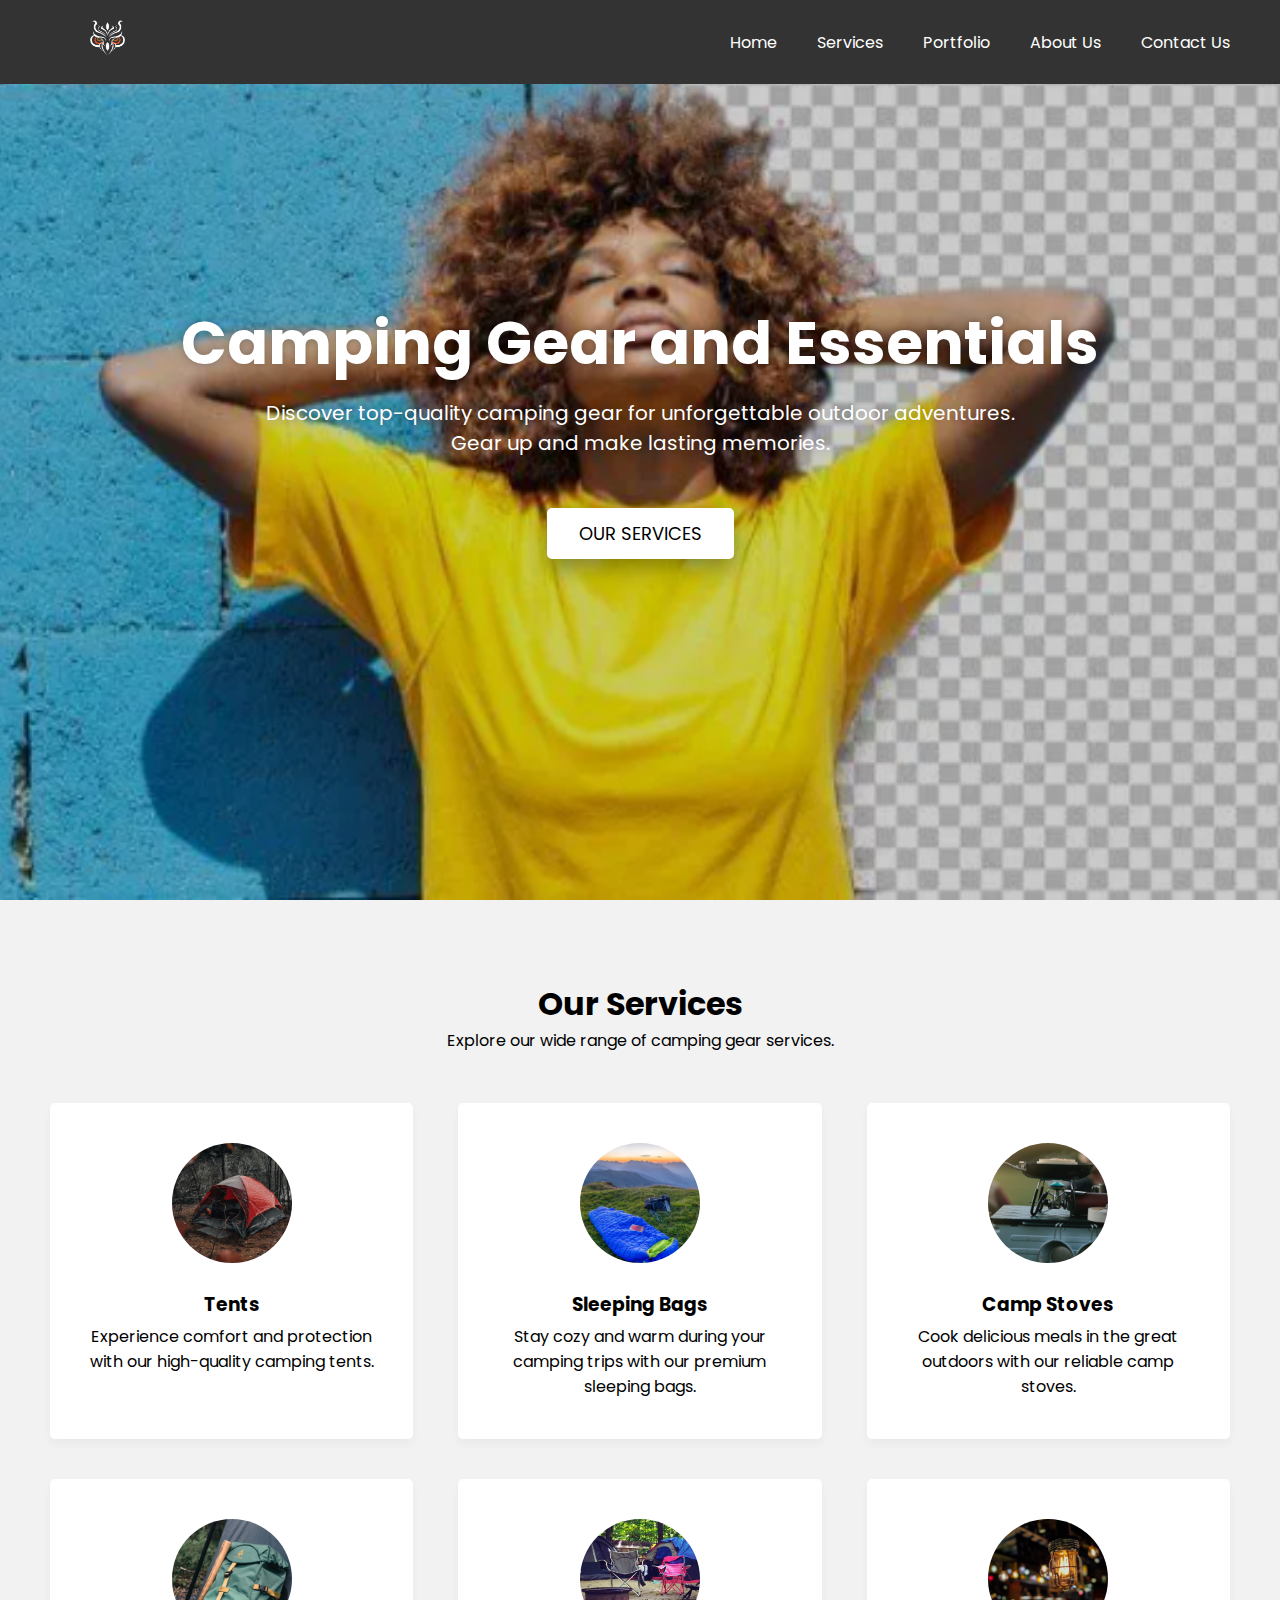
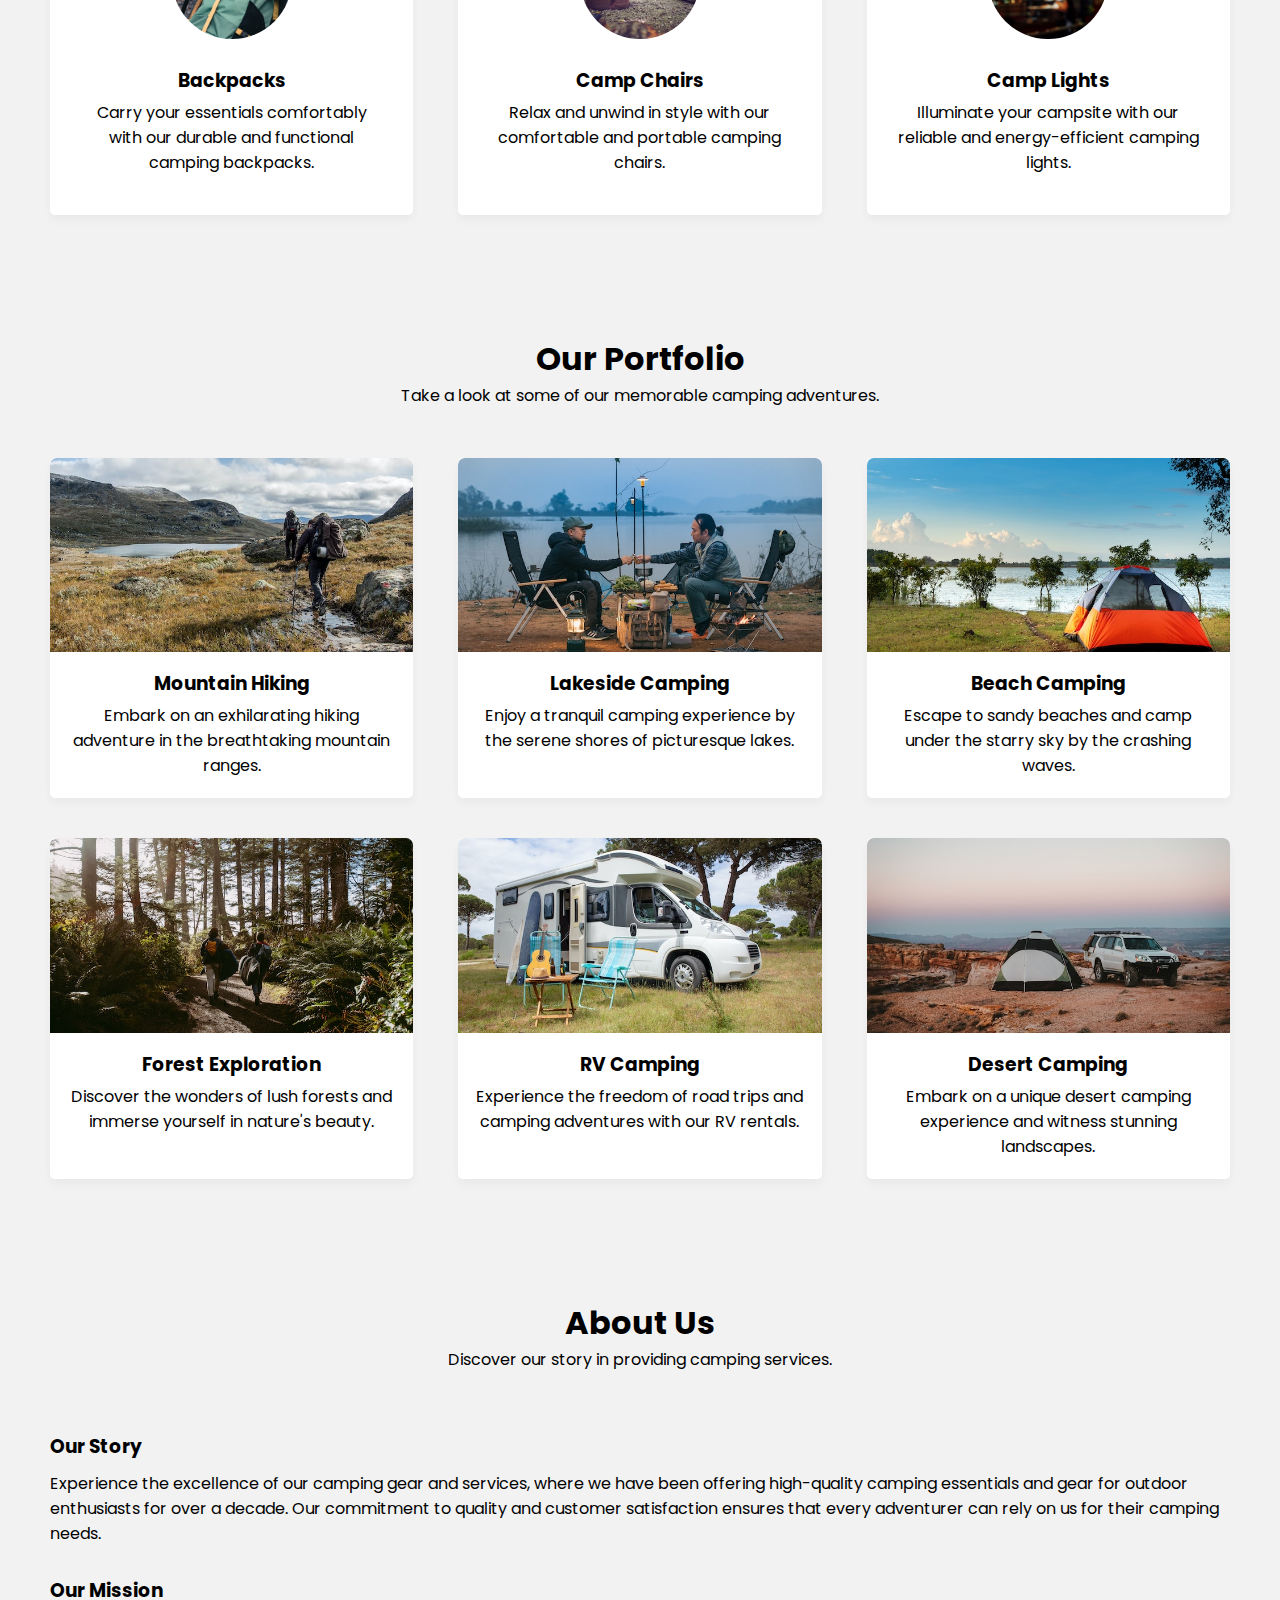
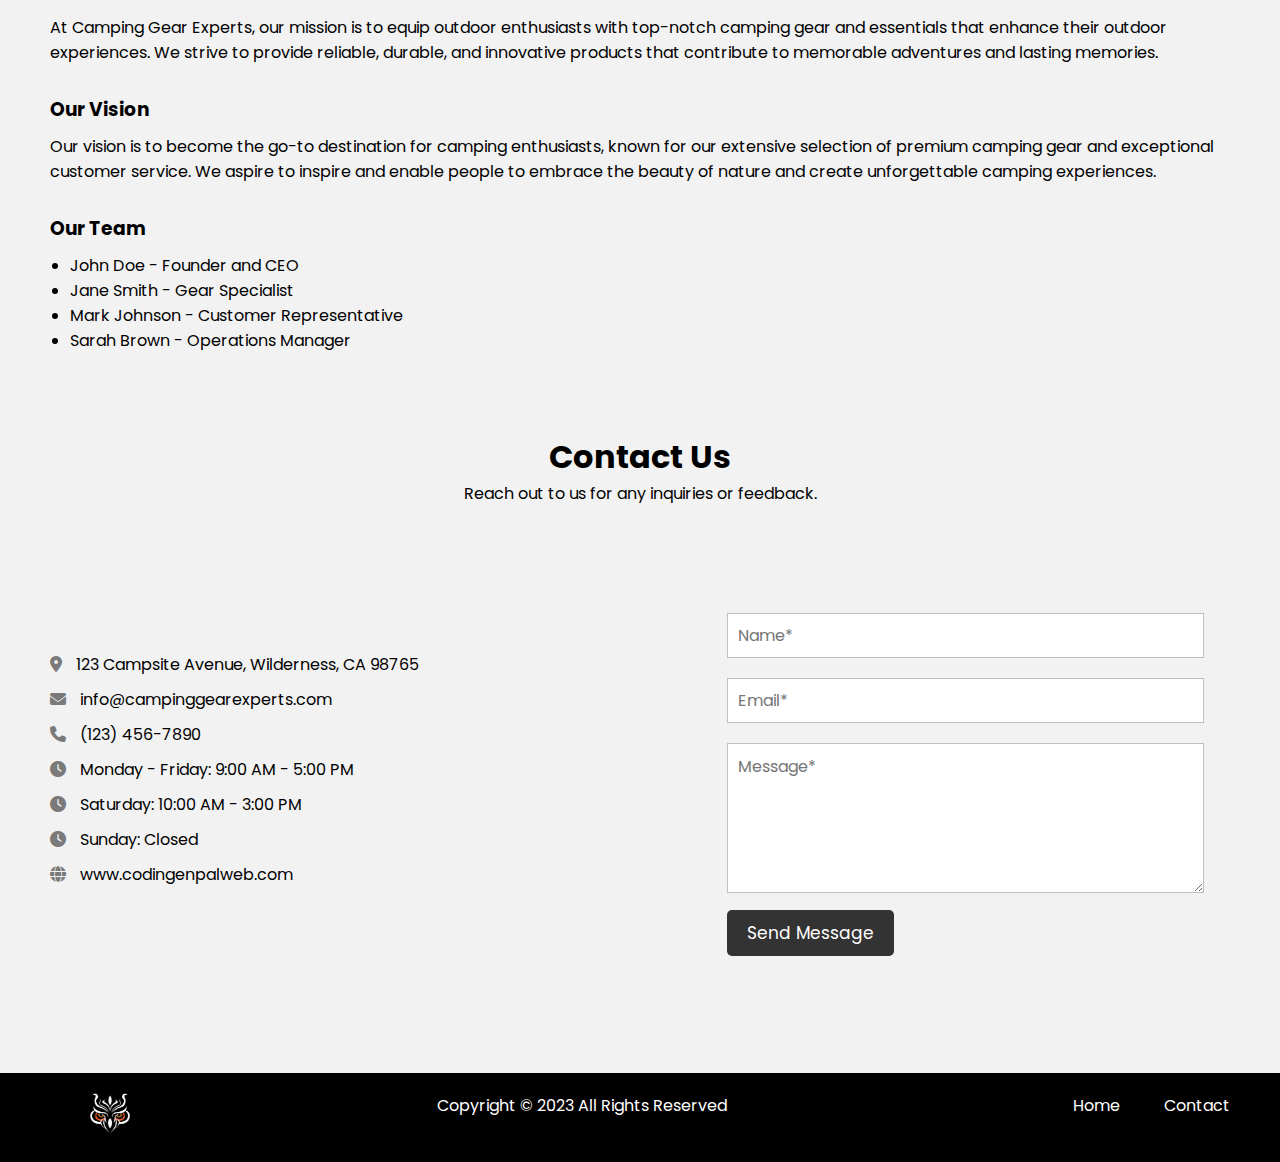
<file: index.html>
<!DOCTYPE html>
<html lang="en">
  <head>
    <meta charset="UTF-8" />
    <meta name="viewport" content="width=device-width, initial-scale=1.0">
    <title>Remove Background</title>
    <link rel="stylesheet" href="./css/style02.css">
    <link rel="icon" type="image/x-icon" href="./images/naciasv.png">
    <!-- Fontawesome Link for Icons -->
    <link rel="stylesheet" href="https://cdnjs.cloudflare.com/ajax/libs/font-awesome/6.3.0/css/all.min.css">
  </head>
  <body>
    <header>
      <nav class="navbar">
        <h2 class="logo"><a href="#"><img src="./images/naciasv.png" /></a></h2>
        <input type="checkbox" id="menu-toggler">
        <label for="menu-toggler" id="hamburger-btn">
          <svg xmlns="http://www.w3.org/2000/svg" viewBox="0 0 24 24" fill="white" width="24px" height="24px">
            <path d="M0 0h24v24H0z" fill="none"/>
            <path d="M3 18h18v-2H3v2zm0-5h18V11H3v2zm0-7v2h18V6H3z"/>
          </svg>
        </label>
        <ul class="all-links">
          <li><a href="#home">Home</a></li>
          <li><a href="#services">Services</a></li>
          <li><a href="#portfolio">Portfolio</a></li>
          <li><a href="#about">About Us</a></li>
          <li><a href="#contact">Contact Us</a></li>
        </ul>
      </nav>
    </header>

    <section class="homepage" id="home">
      <div class="content">
        <div class="text">
          <h1>Camping Gear and Essentials</h1>
          <p>
            Discover top-quality camping gear for unforgettable outdoor adventures. <br> Gear up and make lasting memories.</p>
        </div>
        <a href="./app2.html">Our Services</a>
      </div>
    </section>

    <section class="services" id="services">
      <h2>Our Services</h2>
      <p>Explore our wide range of camping gear services.</p>
      <ul class="cards">
        <li class="card">
          <img src="images/tents.jpg" alt="img">
          <h3>Tents</h3>
          <p>Experience comfort and protection with our high-quality camping tents.</p>
        </li>
        <li class="card">
          <img src="images/bags.jpg" alt="img">
          <h3>Sleeping Bags</h3>
          <p>Stay cozy and warm during your camping trips with our premium sleeping bags.</p>
        </li>
        <li class="card">
          <img src="images/stoves.jpg" alt="img">
          <h3>Camp Stoves</h3>
          <p>Cook delicious meals in the great outdoors with our reliable camp stoves.</p>
        </li>
        <li class="card">
          <img src="images/backpacks.jpg" alt="img">
          <h3>Backpacks</h3>
          <p>Carry your essentials comfortably with our durable and functional camping backpacks.</p>
        </li>
        <li class="card">
          <img src="images/chair.jpg" alt="img">
          <h3>Camp Chairs</h3>
          <p>Relax and unwind in style with our comfortable and portable camping chairs.</p>
        </li>
        <li class="card">
          <img src="images/light.jpg" alt="img">
          <h3>Camp Lights</h3>
          <p>Illuminate your campsite with our reliable and energy-efficient camping lights.</p>
        </li>
      </ul>
    </section>

    <section class="portfolio" id="portfolio">
      <h2>Our Portfolio</h2>
      <p>Take a look at some of our memorable camping adventures.</p>
      <ul class="cards">
        <li class="card">
          <img src="images/camping-1.jpg" alt="img">
          <h3>Mountain Hiking</h3>
          <p>Embark on an exhilarating hiking adventure in the breathtaking mountain ranges.</p>
        </li>
        <li class="card">
          <img src="images/camping-2.jpg" alt="img">
          <h3>Lakeside Camping</h3>
          <p>Enjoy a tranquil camping experience by the serene shores of picturesque lakes.</p>
        </li>
        <li class="card">
          <img src="images/camping-3.jpg" alt="img">
          <h3>Beach Camping</h3>
          <p>Escape to sandy beaches and camp under the starry sky by the crashing waves.</p>
        </li>
        <li class="card">
          <img src="images/camping-4.jpg" alt="img">
          <h3>Forest Exploration</h3>
          <p>Discover the wonders of lush forests and immerse yourself in nature's beauty.</p>
        </li>
        <li class="card">
          <img src="images/camping-5.jpg" alt="img">
          <h3>RV Camping</h3>
          <p>Experience the freedom of road trips and camping adventures with our RV rentals.</p>
        </li>
        <li class="card">
          <img src="images/camping-6.jpg" alt="img">
          <h3>Desert Camping</h3>
          <p>Embark on a unique desert camping experience and witness stunning landscapes.</p>
        </li>
      </ul>
    </section>

    <section class="about" id="about">
      <h2>About Us</h2>
      <p>Discover our story in providing camping services.</p>
      <div class="row company-info">
        <h3>Our Story</h3>
        <p>Experience the excellence of our camping gear and services, where we have been offering high-quality camping essentials and gear for outdoor enthusiasts for over a decade. Our commitment to quality and customer satisfaction ensures that every adventurer can rely on us for their camping needs.</p>
      </div>
      <div class="row mission-vision">
        <h3>Our Mission</h3>
        <p>At Camping Gear Experts, our mission is to equip outdoor enthusiasts with top-notch camping gear and essentials that enhance their outdoor experiences. We strive to provide reliable, durable, and innovative products that contribute to memorable adventures and lasting memories.</p>
        <h3>Our Vision</h3>
        <p>Our vision is to become the go-to destination for camping enthusiasts, known for our extensive selection of premium camping gear and exceptional customer service. We aspire to inspire and enable people to embrace the beauty of nature and create unforgettable camping experiences.</p>
      </div>
      <div class="row team">
        <h3>Our Team</h3>
        <ul>
          <li>John Doe - Founder and CEO</li>
          <li>Jane Smith - Gear Specialist</li>
          <li>Mark Johnson - Customer Representative</li>
          <li>Sarah Brown - Operations Manager</li>
        </ul>
      </div>
    </section>

    <section class="contact" id="contact">
      <h2>Contact Us</h2>
      <p>Reach out to us for any inquiries or feedback.</p>
      <div class="row">
        <div class="col information">
          <div class="contact-details">
            <p><i class="fas fa-map-marker-alt"></i> 123 Campsite Avenue, Wilderness, CA 98765</p>
            <p><i class="fas fa-envelope"></i> info@campinggearexperts.com</p>
            <p><i class="fas fa-phone"></i> (123) 456-7890</p>
            <p><i class="fas fa-clock"></i> Monday - Friday: 9:00 AM - 5:00 PM</p>
            <p><i class="fas fa-clock"></i> Saturday: 10:00 AM - 3:00 PM</p>
            <p><i class="fas fa-clock"></i> Sunday: Closed</p>
            <p><i class="fas fa-globe"></i> www.codingenpalweb.com</p>
          </div>          
        </div>
        <div class="col form">
          <form>
            <input type="text" placeholder="Name*" required>
            <input type="email" placeholder="Email*" required>
            <textarea placeholder="Message*" required></textarea>
            <button id="submit" type="submit">Send Message</button>
          </form>
        </div>
      </div>
    </section>

    <footer>
      <div>
        <h2 class="logo"><a href="#"><img src="./images/naciasv.png" /></a></h2>
        <span>Copyright © 2023 All Rights Reserved</span>
        <span class="link">
            <a href="#">Home</a>
            <a href="#contact">Contact</a>
        </span>
      </div>
    </footer>

  </body>
</html>
</file>
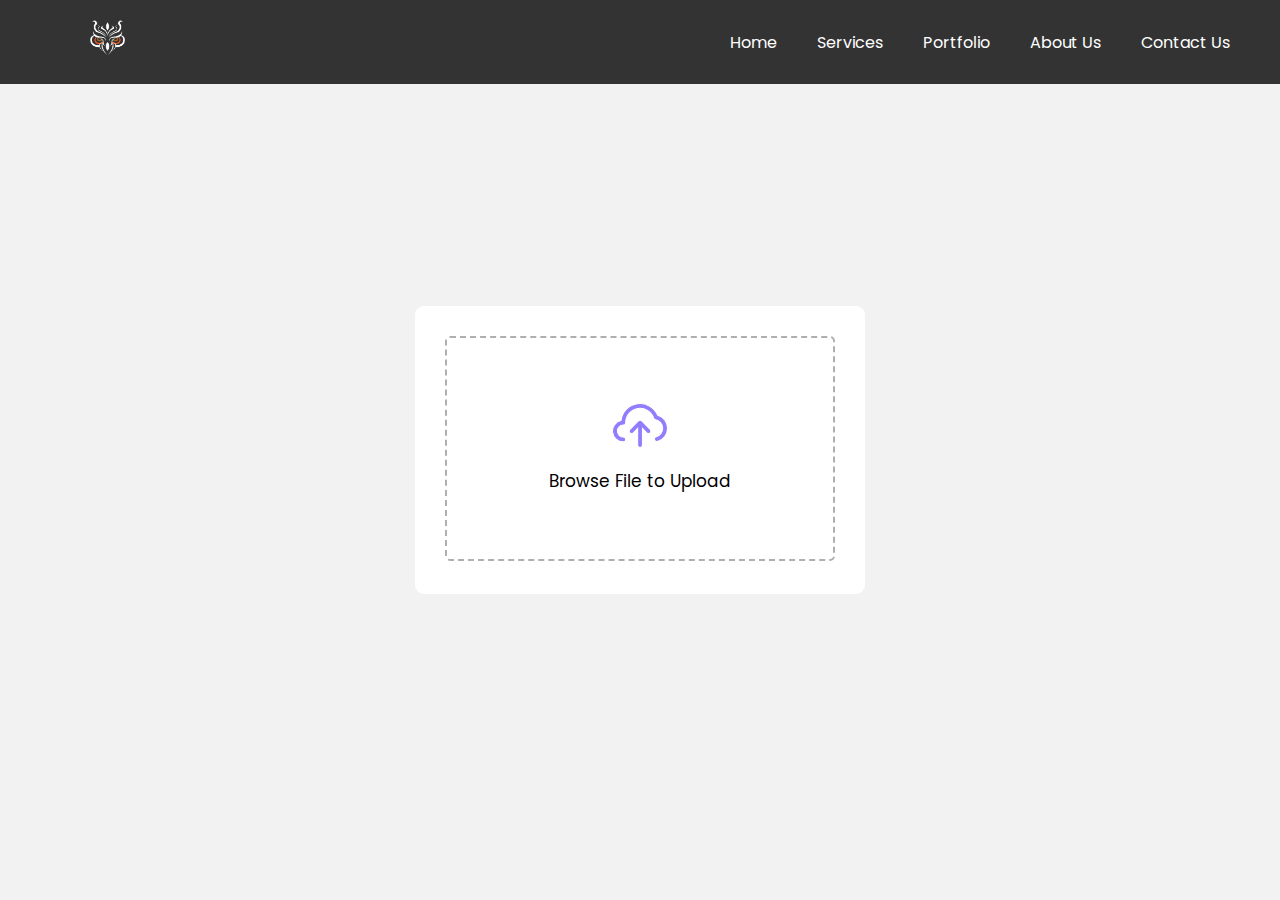
<file: app.html>
<!DOCTYPE html>
<!-- Coding By CodingNepal - youtube.com/codingnepal -->
<html lang="en" dir="ltr">
  <head>
    <meta charset="utf-8">
    <title>Image Resizer</title>
    <link rel="icon" type="image/x-icon" href="./images/naciasv.png">
    <link rel="stylesheet" href="./css/style.css">
    <link rel="stylesheet" href="./css/style02.css">
    <meta name="viewport" content="width=device-width, initial-scale=1.0">
    <script src="./js/script01.js" defer></script>
  </head>
  <body>
    <header>
      <nav class="navbar">
        <h2 class="logo"><a href="./index.html"><img src="./images/naciasv.png" /></a></h2>
        <input type="checkbox" id="menu-toggler">
        <label for="menu-toggler" id="hamburger-btn">
          <svg xmlns="http://www.w3.org/2000/svg" viewBox="0 0 24 24" fill="white" width="24px" height="24px">
            <path d="M0 0h24v24H0z" fill="none"/>
            <path d="M3 18h18v-2H3v2zm0-5h18V11H3v2zm0-7v2h18V6H3z"/>
          </svg>
        </label>
        <ul class="all-links">
          <li><a href="./index.html">Home</a></li>
          <li><a href="#services">Services</a></li>
          <li><a href="#portfolio">Portfolio</a></li>
          <li><a href="#about">About Us</a></li>
          <li><a href="#contact">Contact Us</a></li>
        </ul>
      </nav>
    </header> 
    <div class="wrapper">
      <div class="upload-box">
        <input type="file" accept="image/*" hidden>
        <img src="upload-icon.svg" alt="">
        <p>Browse File to Upload</p>
      </div>
      <div class="content">
        <div class="row sizes">
          <div class="column width">
            <label>Width</label>
            <input type="number">
          </div>
          <div class="column height">
            <label>Height</label>
            <input type="number">
          </div>
        </div>
        <div class="row checkboxes">
          <div class="column ratio">
            <input type="checkbox" id="ratio" checked>
            <label for="ratio">Lock aspect ratio</label>
          </div>
          <div class="column quality">
            <input type="checkbox" id="quality">
            <label for="quality">Reduce quality</label>
          </div>
        </div>
        <button class="download-btn">Download Image</button>
      </div>
    </div>

  </body>
</html>
</file>
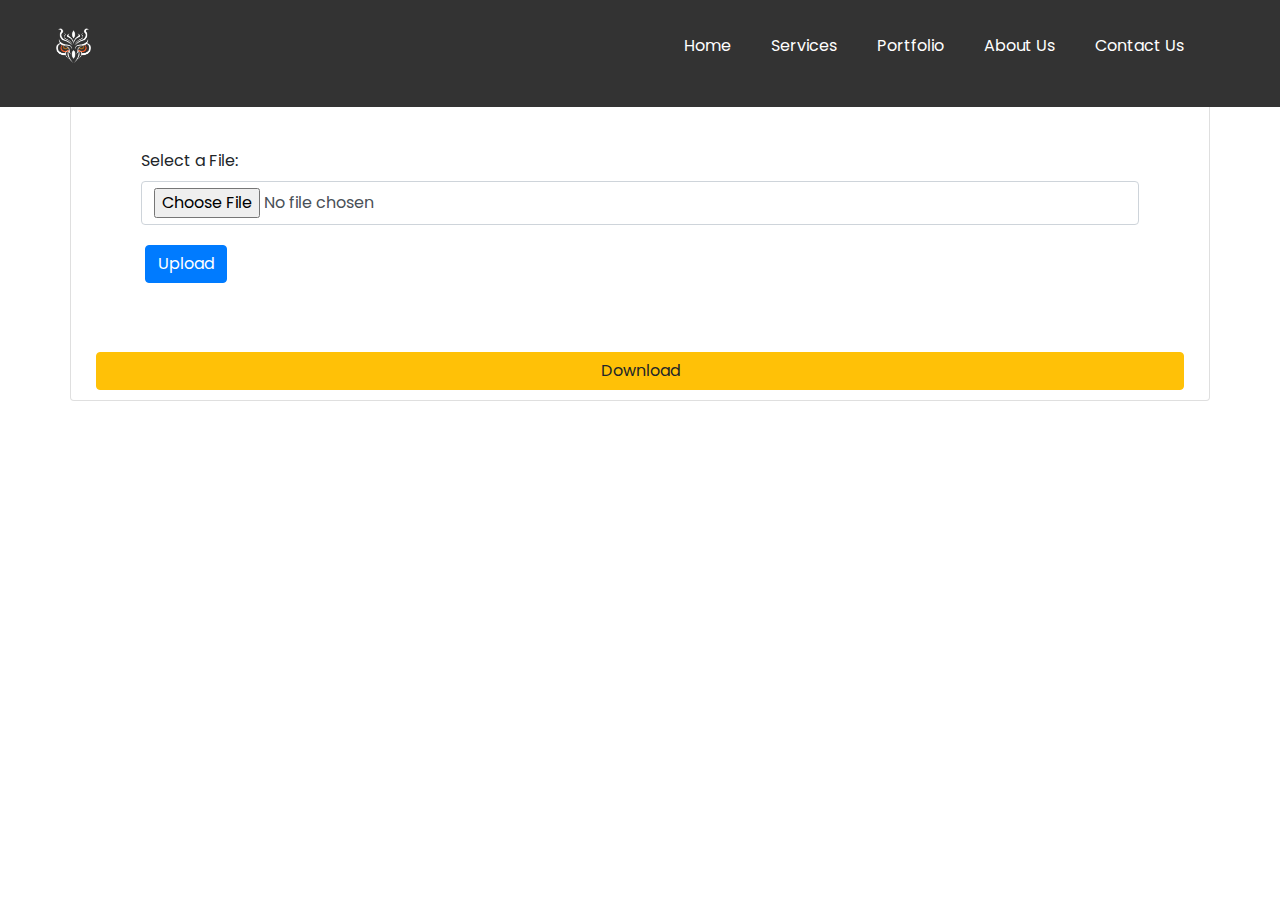
<file: app2.html>
<!DOCTYPE html>
<html lang="en">

<head>
    <meta charset="UTF-8">
    <meta http-equiv="X-UA-Compatible" content="IE=edge">
    <meta name="viewport" content="width=device-width, initial-scale=1.0">
    <title>Remove Background</title>
    <link rel="icon" type="image/x-icon" href="./images/naciasv.png">
    <link rel="stylesheet" href="./css/style02.css">
    <link rel="stylesheet" href="https://cdn.jsdelivr.net/npm/bootstrap@4.0.0/dist/css/bootstrap.min.css" integrity="sha384-Gn5384xqQ1aoWXA+058RXPxPg6fy4IWvTNh0E263XmFcJlSAwiGgFAW/dAiS6JXm" crossorigin="anonymous">
</head>

<body>

    <header>
        <nav class="navbar">
            <h2 class="logo">
                <a href="./index.html"><img src="./images/naciasv.png" /></a>
            </h2>
            <input type="checkbox" id="menu-toggler">
            <label for="menu-toggler" id="hamburger-btn">
            <svg xmlns="http://www.w3.org/2000/svg" viewBox="0 0 24 24" fill="white" width="24px" height="24px">
              <path d="M0 0h24v24H0z" fill="none"/>
              <path d="M3 18h18v-2H3v2zm0-5h18V11H3v2zm0-7v2h18V6H3z"/>
            </svg>
            </label>
            <ul class="all-links">
                <li><a href="./index.html">Home</a></li>
                <li><a href="#services">Services</a></li>
                <li><a href="#portfolio">Portfolio</a></li>
                <li><a href="#about">About Us</a></li>
                <li><a href="#contact">Contact Us</a></li>
            </ul>
        </nav>
    </header>
    <div class="container mt-4">

        <div class="row mt-4">
            <div class="col-md-12 card mt-4 pt-6">
                <form>
                    <div class="form-group">
                        <label for="fileInput">Select a File: </label>
                        <input id="fileInput" class="form-control" type="file">
                    </div>
                    <input class="btn btn-primary m-1" type="button" onclick="submitHandler()" value="Upload">
                </form>

                <button class="btn btn-warning" onclick="downloadFile()">
         Download
        </button>

            </div>
        </div>
    </div>


    <script src="https://code.jquery.com/jquery-3.2.1.slim.min.js" integrity="sha384-KJ3o2DKtIkvYIK3UENzmM7KCkRr/rE9/Qpg6aAZGJwFDMVNA/GpGFF93hXpG5KkN" crossorigin="anonymous"></script>
    <script src="https://cdn.jsdelivr.net/npm/popper.js@1.12.9/dist/umd/popper.min.js" integrity="sha384-ApNbgh9B+Y1QKtv3Rn7W3mgPxhU9K/ScQsAP7hUibX39j7fakFPskvXusvfa0b4Q" crossorigin="anonymous"></script>
    <script src="https://cdn.jsdelivr.net/npm/bootstrap@4.0.0/dist/js/bootstrap.min.js" integrity="sha384-JZR6Spejh4U02d8jOt6vLEHfe/JQGiRRSQQxSfFWpi1MquVdAyjUar5+76PVCmYl" crossorigin="anonymous"></script>

    <script src="./js/script.js"></script>


</body>

</html>
</file>
<file: css/style02.css>
@import url("https://fonts.googleapis.com/css2?family=Poppins:wght@200;300;400;500;600;700&display=swap");
    * {
        margin: 0;
        padding: 0;
        box-sizing: border-box;
        font-family: "Poppins", sans-serif;
    }
    
    html {
        scroll-behavior: smooth;
    }
    
    body {
        background: #f2f2f2;
    }
    
    header {
        position: fixed;
        top: 0;
        left: 0;
        z-index: 5;
        width: 100%;
        display: flex;
        justify-content: center;
        background: #333;
    }
    
    .navbar {
        display: flex;
        padding: 0 10px;
        max-width: 1200px;
        width: 100%;
        align-items: center;
        justify-content: space-between;
    }
    
    .navbar input#menu-toggler {
        display: none;
    }
    
    .navbar #hamburger-btn {
        cursor: pointer;
        display: none;
    }
    
    .navbar .all-links {
        display: flex;
        align-items: center;
    }
    
    .navbar .all-links li {
        position: relative;
        list-style: none;
    }
    
    .navbar .logo img {
        display: flex;
        align-items: center;
        margin-left: 0;
        width: 35px;
        height: 35px;
    }
    
    header a,
    footer a {
        margin-left: 40px;
        text-decoration: none;
        color: #fff;
        height: 100%;
        padding: 20px 0;
        display: inline-block;
    }
    
    header a:hover,
    footer a:hover {
        color: #ddd;
    }
    
    .homepage {
        height: 100vh;
        width: 100%;
        position: relative;
        background: url("../images/img1.jpeg");
        background-position: center 65%;
        background-size: cover;
    }
    
    .homepage::before {
        content: "";
        position: absolute;
        left: 0;
        top: 0;
        height: 100%;
        width: 100%;
        background: rgba(0, 0, 0, 0.2);
    }
    
    .homepage .content {
        display: flex;
        height: 85%;
        z-index: 3;
        align-items: center;
        justify-content: center;
        flex-direction: column;
    }
    
    .homepage .content h1 {
        font-size: 60px;
        font-weight: 700;
        margin-bottom: 10px;
    }
    
    .homepage .content .text {
        margin-bottom: 50px;
        color: #fff;
        font-size: 20px;
        text-align: center;
        text-shadow: 0px 0px 10px rgba(0, 0, 0, 0.3);
    }
    
    .content a {
        color: #000;
        display: block;
        text-transform: uppercase;
        font-size: 18px;
        margin: 0 10px;
        padding: 10px 30px;
        border-radius: 5px;
        background: #fff;
        border: 2px solid #fff;
        transition: 0.4s ease;
        box-shadow: 0 10px 20px rgba(0, 0, 0, 0.3);
        text-decoration: none;
    }
    
    .content a:hover {
        color: #fff;
        background: rgba(255, 255, 255, 0.3);
    }
    
    section {
        display: flex;
        align-items: center;
        flex-direction: column;
        padding: 80px 0 0;
    }
    
    section h2 {
        font-size: 2rem;
    }
    
    section>p {
        text-align: center;
    }
    
    section .cards {
        display: flex;
        flex-wrap: wrap;
        max-width: 1200px;
        margin-top: 50px;
        padding: 0 10px;
        justify-content: space-between;
    }
    
    section.about {
        margin: 0 auto;
        max-width: 1200px;
    }
    
    .about .company-info {
        margin-top: 30px;
    }
    
    .about h3 {
        margin: 30px 0 10px;
    }
    
    .about .team {
        text-align: left;
        width: 100%;
    }
    
    .about .team ul {
        padding-left: 20px;
    }
    
    section .cards .card {
        background: #fff;
        padding: 40px 15px;
        list-style: none;
        border-radius: 5px;
        box-shadow: 0px 5px 10px rgba(0, 0, 0, 0.04);
        margin-bottom: 40px;
        width: calc(100% / 3 - 30px);
        text-align: center;
    }
    
    .portfolio .cards .card {
        padding: 0 0 20px;
    }
    
    .services .card img {
        width: 120px;
        height: 120px;
        margin-bottom: 20px;
        border-radius: 100%;
        object-fit: cover;
    }
    
    .portfolio .card img {
        width: 100%;
        padding-bottom: 10px;
        aspect-ratio: 16 / 9;
        object-fit: cover;
        border-radius: 7px;
    }
    
    .cards .card p {
        padding: 0 15px;
        margin-top: 5px;
    }
    
    .about .row {
        padding: 0 10px;
    }
    
    .contact .row {
        margin: 60px 0 90px;
        display: flex;
        max-width: 1200px;
        width: 100%;
        align-items: center;
        justify-content: space-between;
    }
    
    .contact .row .col {
        padding: 0 10px;
        width: calc(100% / 2 - 50px);
    }
    
    .contact .col p {
        margin-bottom: 10px;
    }
    
    .contact .col p i {
        color: #7a7a7a;
        margin-right: 10px;
    }
    
    .contact form input {
        height: 45px;
        margin-bottom: 20px;
        padding: 10px;
        width: 100%;
        font-size: 16px;
        outline: none;
        border: 1px solid #bfbfbf;
    }
    
    .contact form textarea {
        padding: 10px;
        width: 100%;
        font-size: 16px;
        height: 150px;
        outline: none;
        resize: vertical;
        border: 1px solid #bfbfbf;
    }
    
    .contact form button {
        margin-top: 10px;
        padding: 10px 20px;
        font-size: 17px;
        color: #fff;
        border: none;
        cursor: pointer;
        border-radius: 5px;
        background: #333;
        transition: 0.2s ease;
    }
    
    .contact form button:hover {
        background: #525252;
    }
    
    footer {
        width: 100%;
        display: flex;
        justify-content: center;
        background: #000;
        padding: 20px 0;
    }
    
    footer div {
        padding: 0 10px;
        max-width: 1200px;
        width: 100%;
        display: flex;
        justify-content: space-between;
    }
    
    footer div .logo img {
        display: flex;
        align-items: center;
        margin-left: 0;
        width: 40px;
        height: 40px;
    }
    
    footer span {
        color: #fff;
    }
    
    footer a {
        padding: 0;
    }
    
    @media screen and (max-width: 860px) {
        .navbar .all-links {
            position: fixed;
            left: -100%;
            width: 300px;
            display: block;
            height: 100vh;
            top: 75px;
            background: #333;
            transition: left 0.3s ease;
        }
        .navbar #menu-toggler:checked~.all-links {
            left: 0;
        }
        .navbar .all-links li {
            font-size: 18px;
        }
        .navbar #hamburger-btn {
            display: block;
        }
        section>p {
            text-align: center;
        }
        section .cards .card {
            width: calc(100% / 2 - 15px);
            margin-bottom: 30px;
        }
        .homepage .content h1 {
            font-size: 40px;
            font-weight: 700;
            margin-bottom: 10px;
        }
        .homepage .content .text {
            font-size: 17px;
        }
        .content a {
            font-size: 17px;
            padding: 9px 20px;
        }
        .contact .row {
            flex-direction: column;
        }
        .contact .row .col {
            width: 100%;
        }
        .contact .row .col:last-child {
            margin-top: 40px;
        }
        footer a {
            height: 0;
        }
    }
    
    @media screen and (max-width: 560px) {
        section .cards .card {
            width: 100%;
            margin-bottom: 30px;
        }
    }
    
    form {
        margin-top: 4%;
        padding: 5%;
    }
    
    .btn {
        margin: 10px;
    }
</file>
<file: css/style.css>
/* Import Google font - Poppins */

@import url('https://fonts.googleapis.com/css2?family=Poppins:wght@400;500;600&display=swap');
* {
    margin: 0;
    padding: 0;
    box-sizing: border-box;
    font-family: 'Poppins', sans-serif;
}

body {
    display: flex;
    align-items: center;
    justify-content: center;
    min-height: 100vh;
    background: #927DFC;
}

.wrapper {
    width: 450px;
    height: 288px;
    padding: 30px;
    background: #fff;
    border-radius: 9px;
    transition: height 0.2s ease;
}

.wrapper.active {
    height: 537px;
}

.wrapper .upload-box {
    height: 225px;
    display: flex;
    cursor: pointer;
    align-items: center;
    justify-content: center;
    flex-direction: column;
    border-radius: 5px;
    border: 2px dashed #afafaf;
}

.wrapper.active .upload-box {
    border: none;
}

.upload-box p {
    font-size: 1.06rem;
    margin-top: 20px;
}

.wrapper.active .upload-box p {
    display: none;
}

.wrapper.active .upload-box img {
    width: 100%;
    height: 100%;
    object-fit: cover;
    border-radius: 5px;
}

.wrapper .content {
    opacity: 0;
    margin-top: 28px;
    pointer-events: none;
}

.wrapper.active .content {
    opacity: 1;
    pointer-events: auto;
    transition: opacity 0.5s 0.05s ease;
}

.content .row {
    display: flex;
    justify-content: space-between;
}

.content .row .column {
    width: calc(100% / 2 - 15px);
}

.row .column label {
    font-size: 1.06rem;
}

.sizes .column input {
    width: 100%;
    height: 49px;
    outline: none;
    margin-top: 7px;
    padding: 0 15px;
    font-size: 1.06rem;
    border-radius: 4px;
    border: 1px solid #aaa;
}

.sizes .column input:focus {
    padding: 0 14px;
    border: 2px solid #927DFC;
}

.content .checkboxes {
    margin-top: 20px;
}

.checkboxes .column {
    display: flex;
    align-items: center;
}

.checkboxes .column input {
    width: 17px;
    height: 17px;
    margin-right: 9px;
    accent-color: #927DFC;
}

.content .download-btn {
    width: 100%;
    color: #fff;
    outline: none;
    border: none;
    cursor: pointer;
    font-size: 1.06rem;
    border-radius: 5px;
    padding: 15px 0;
    margin: 30px 0 10px;
    background: #927DFC;
    text-transform: uppercase;
}
</file>
